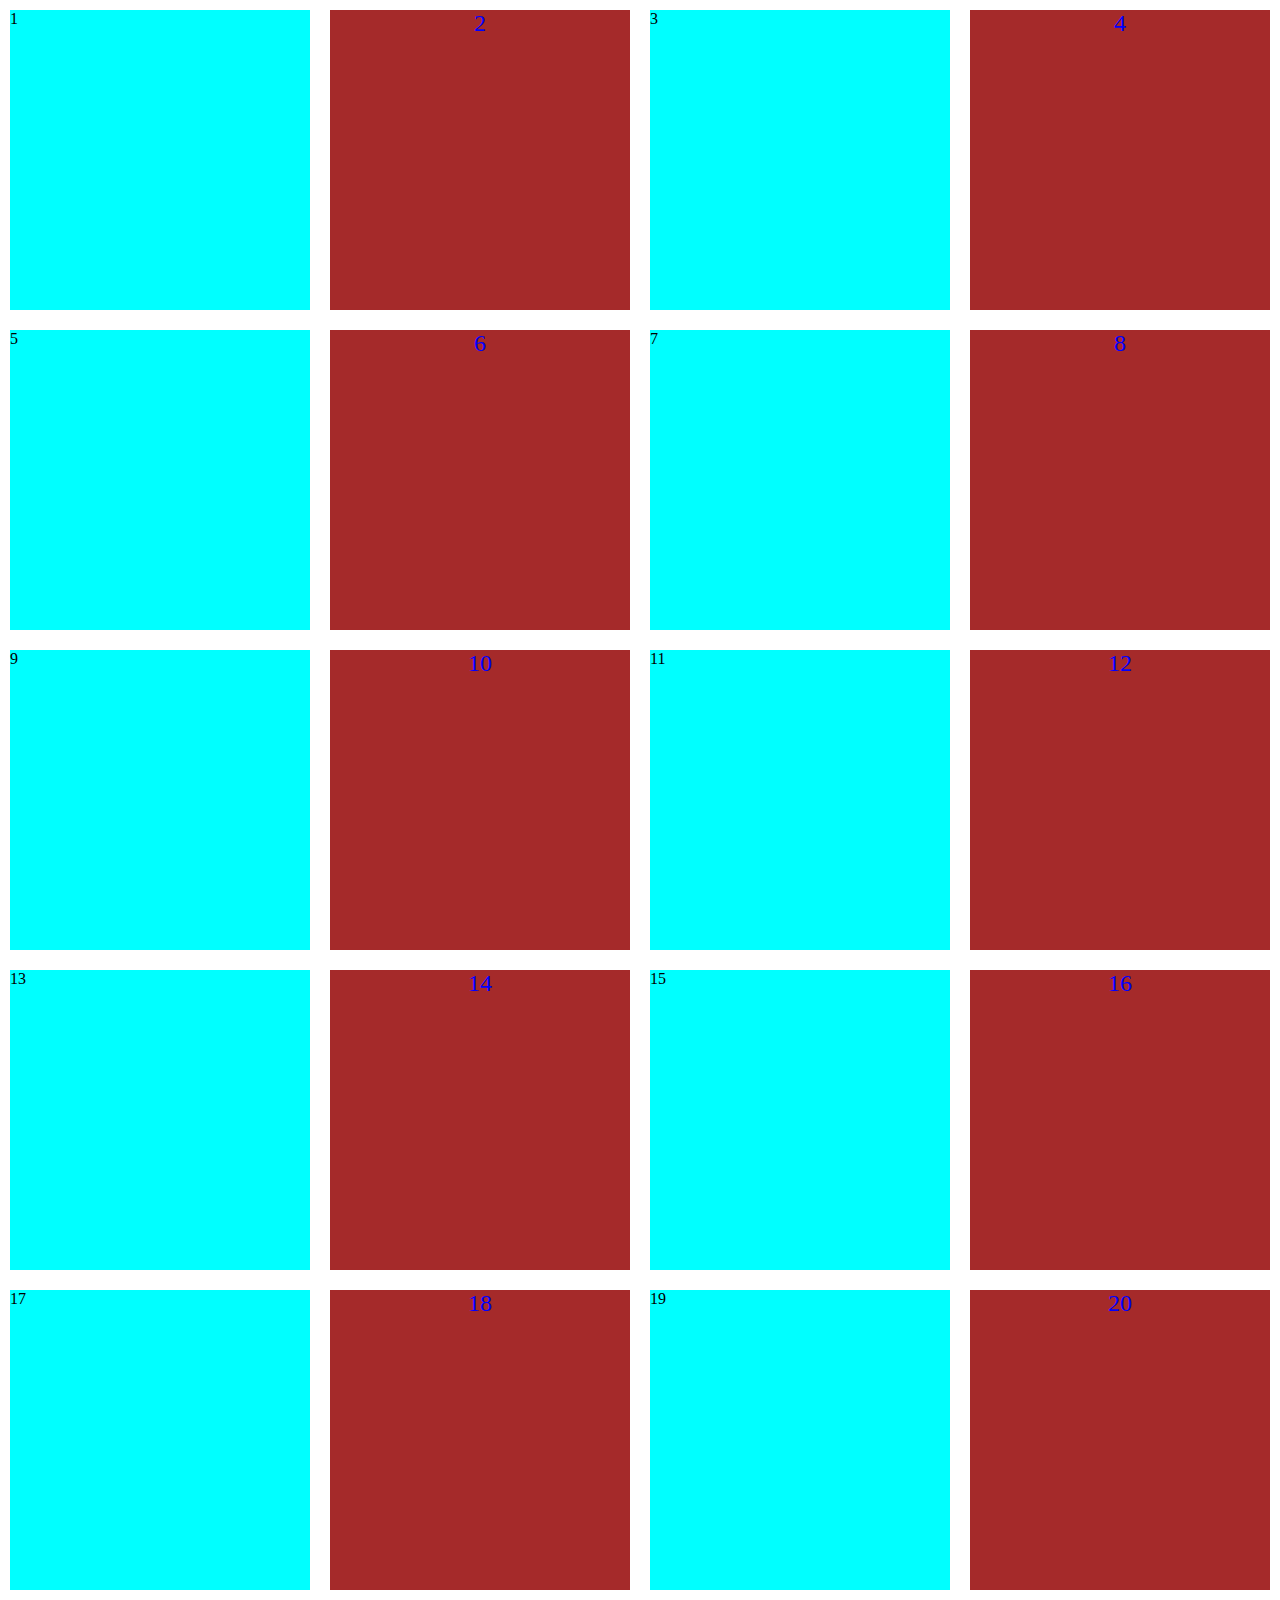
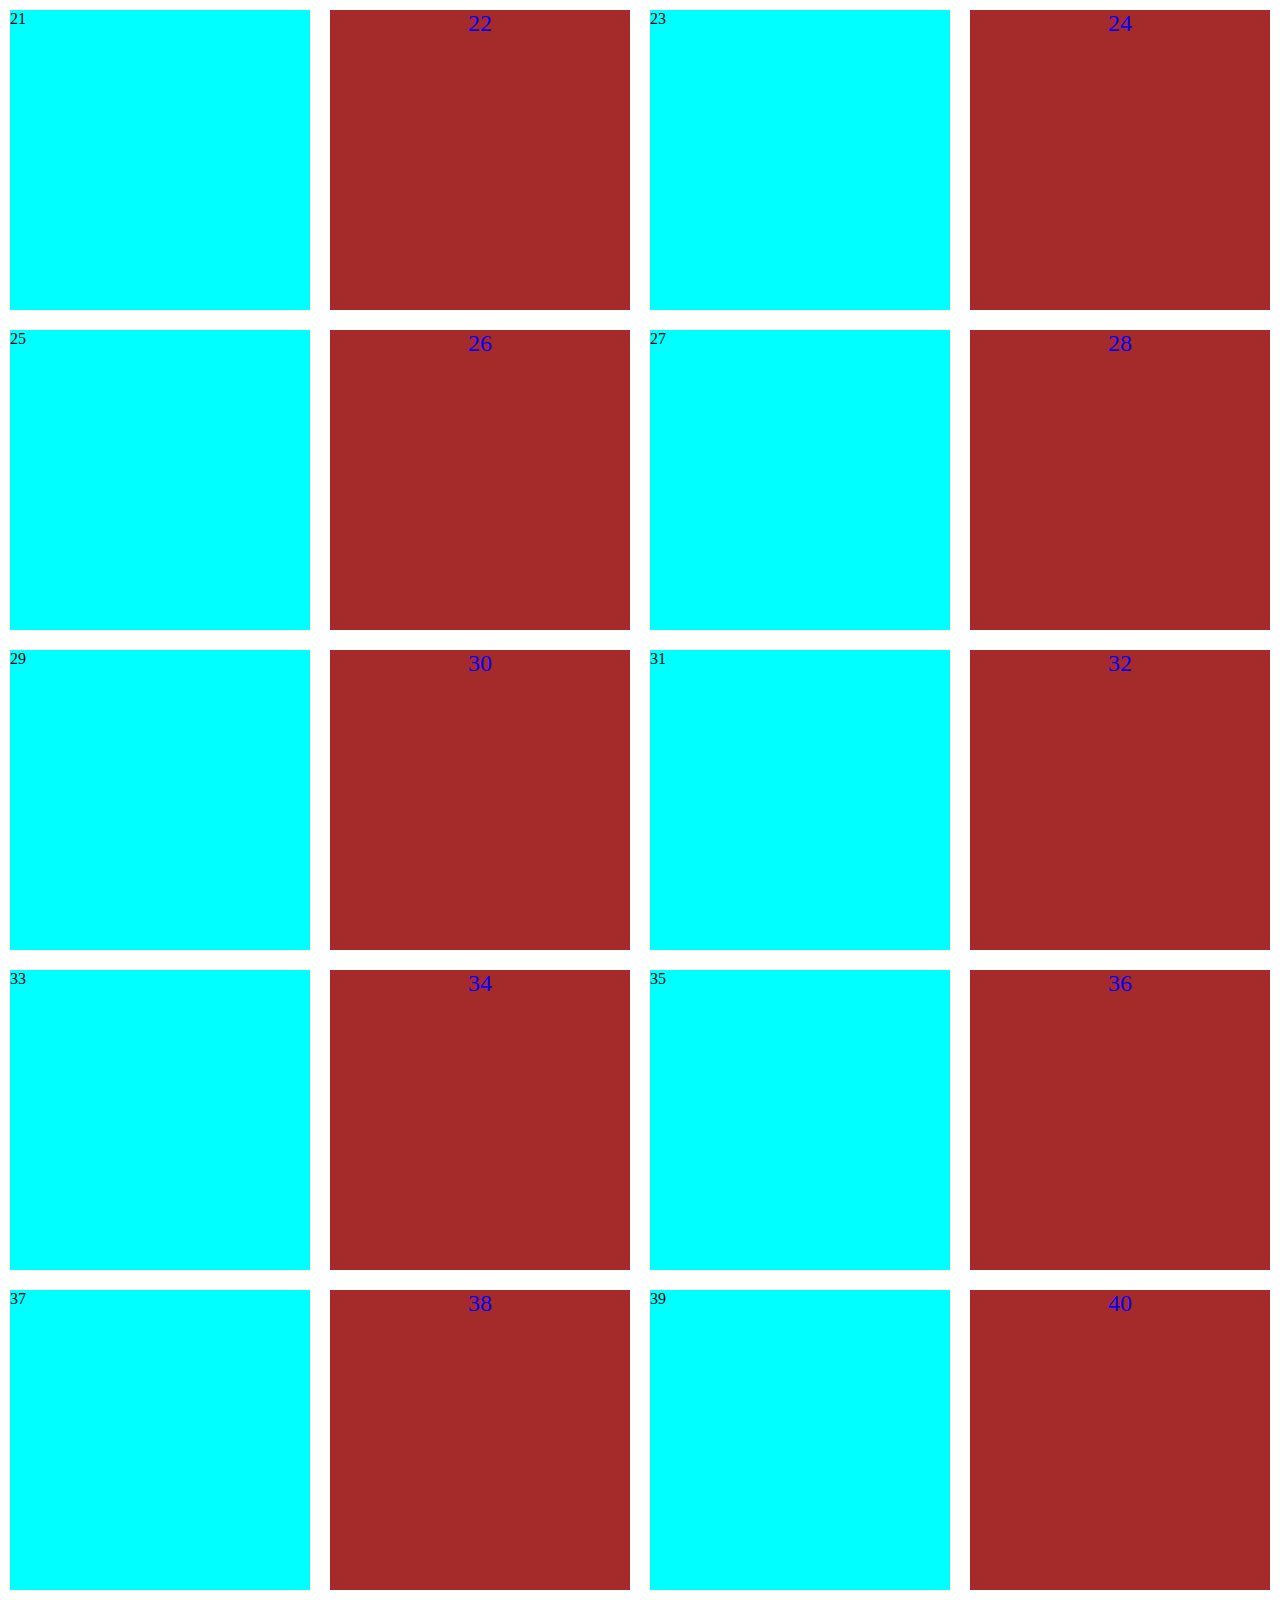
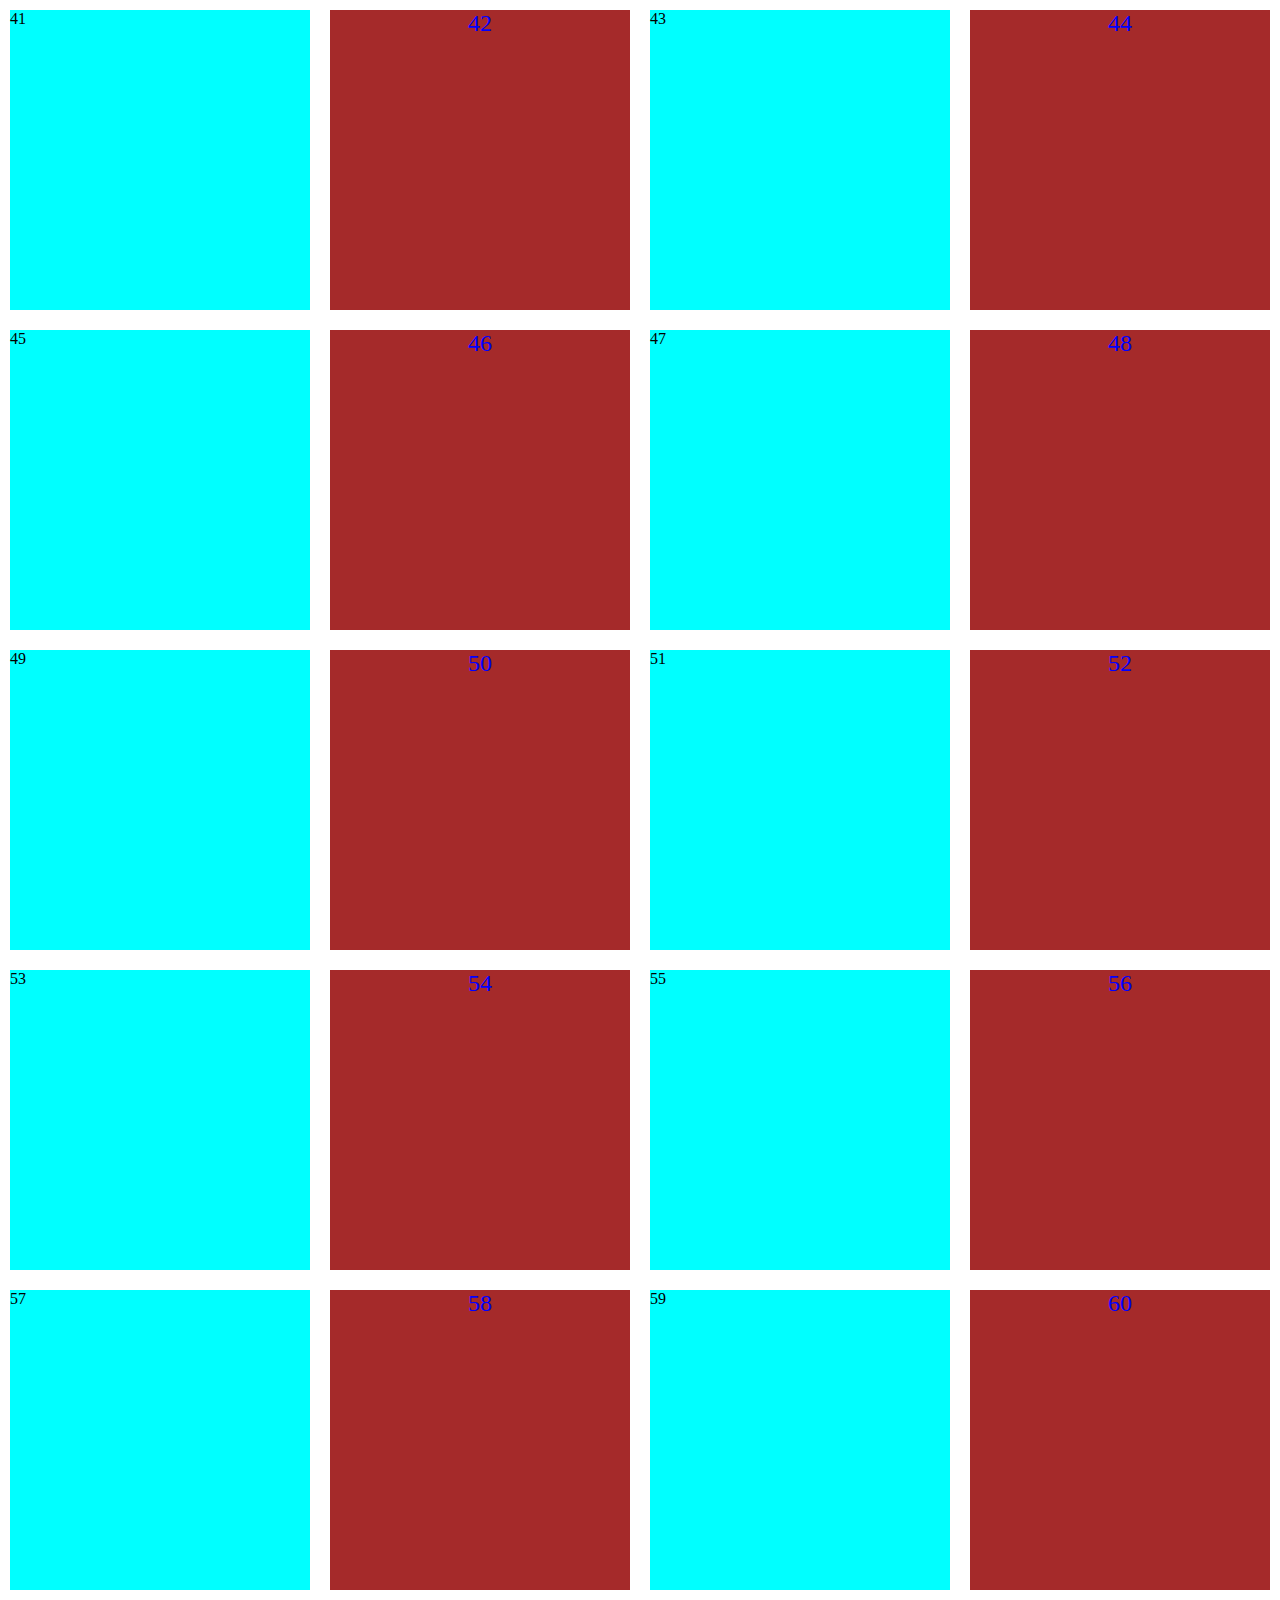
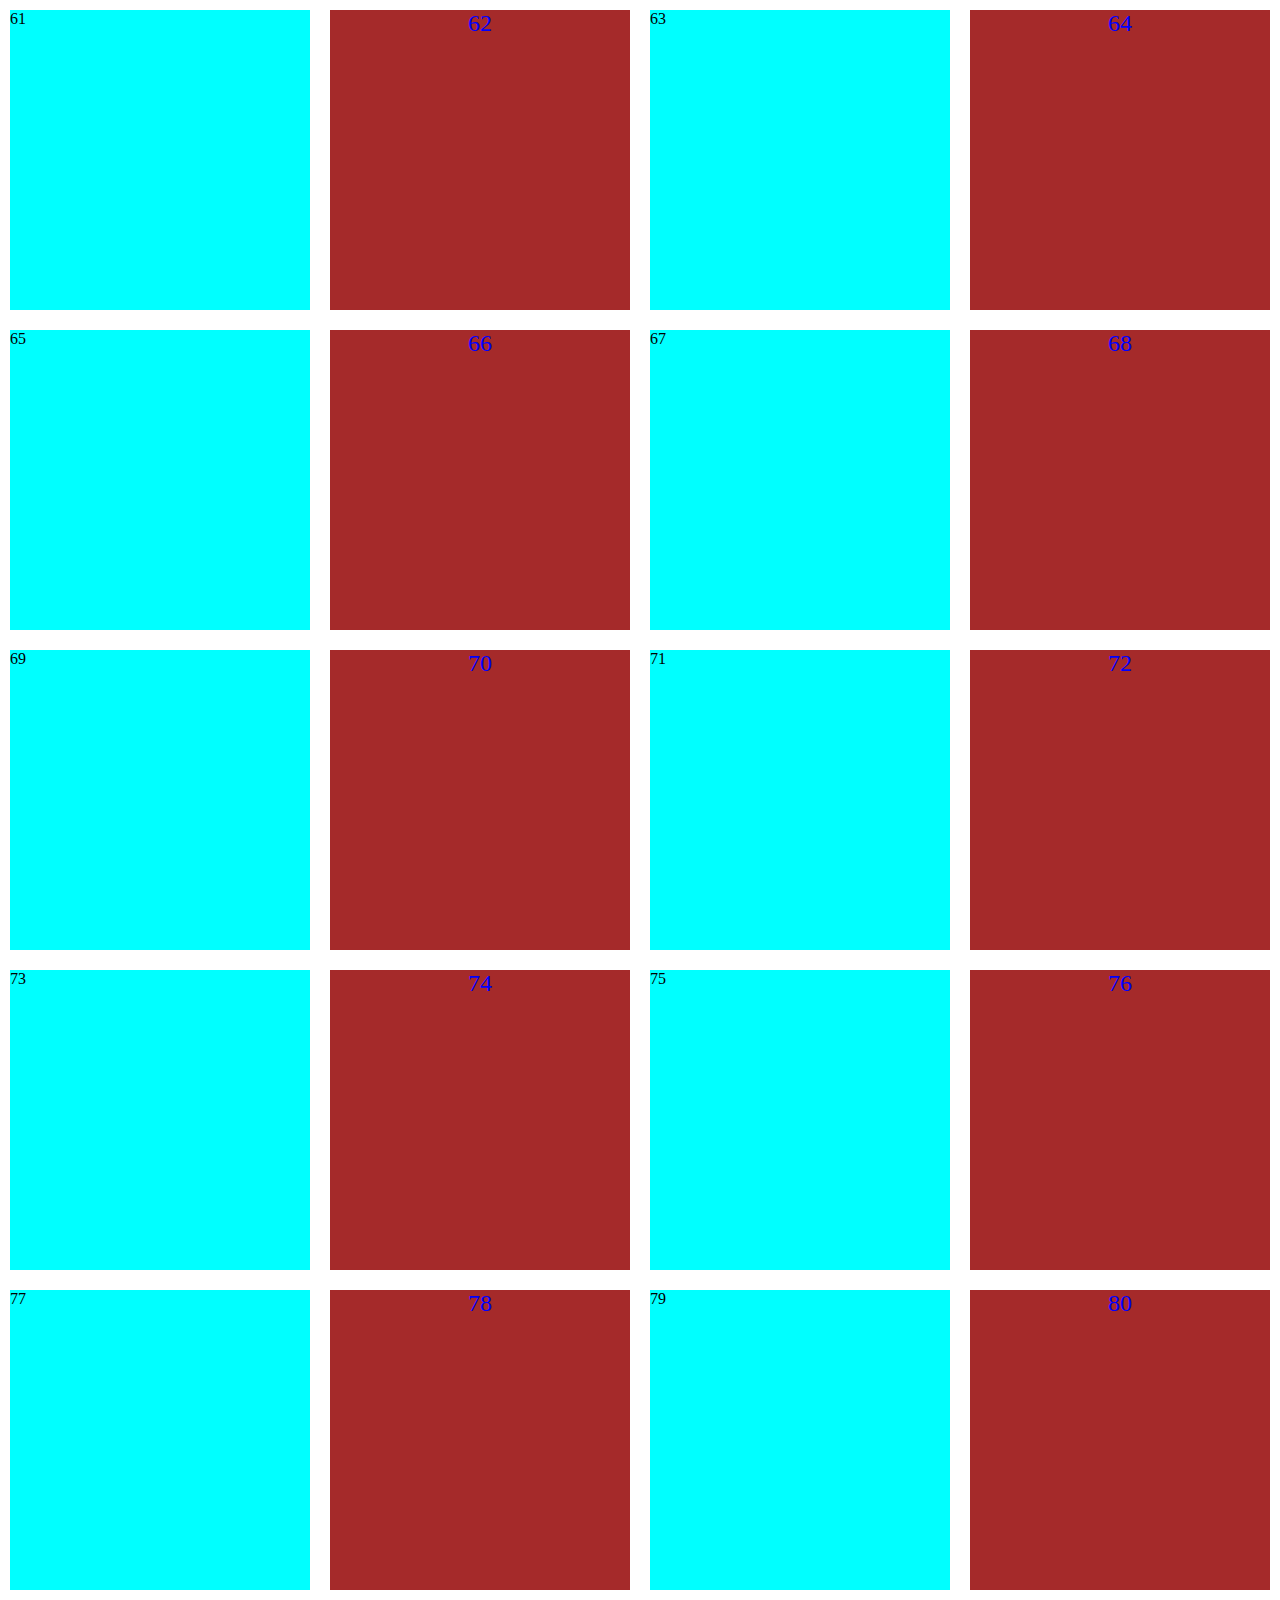
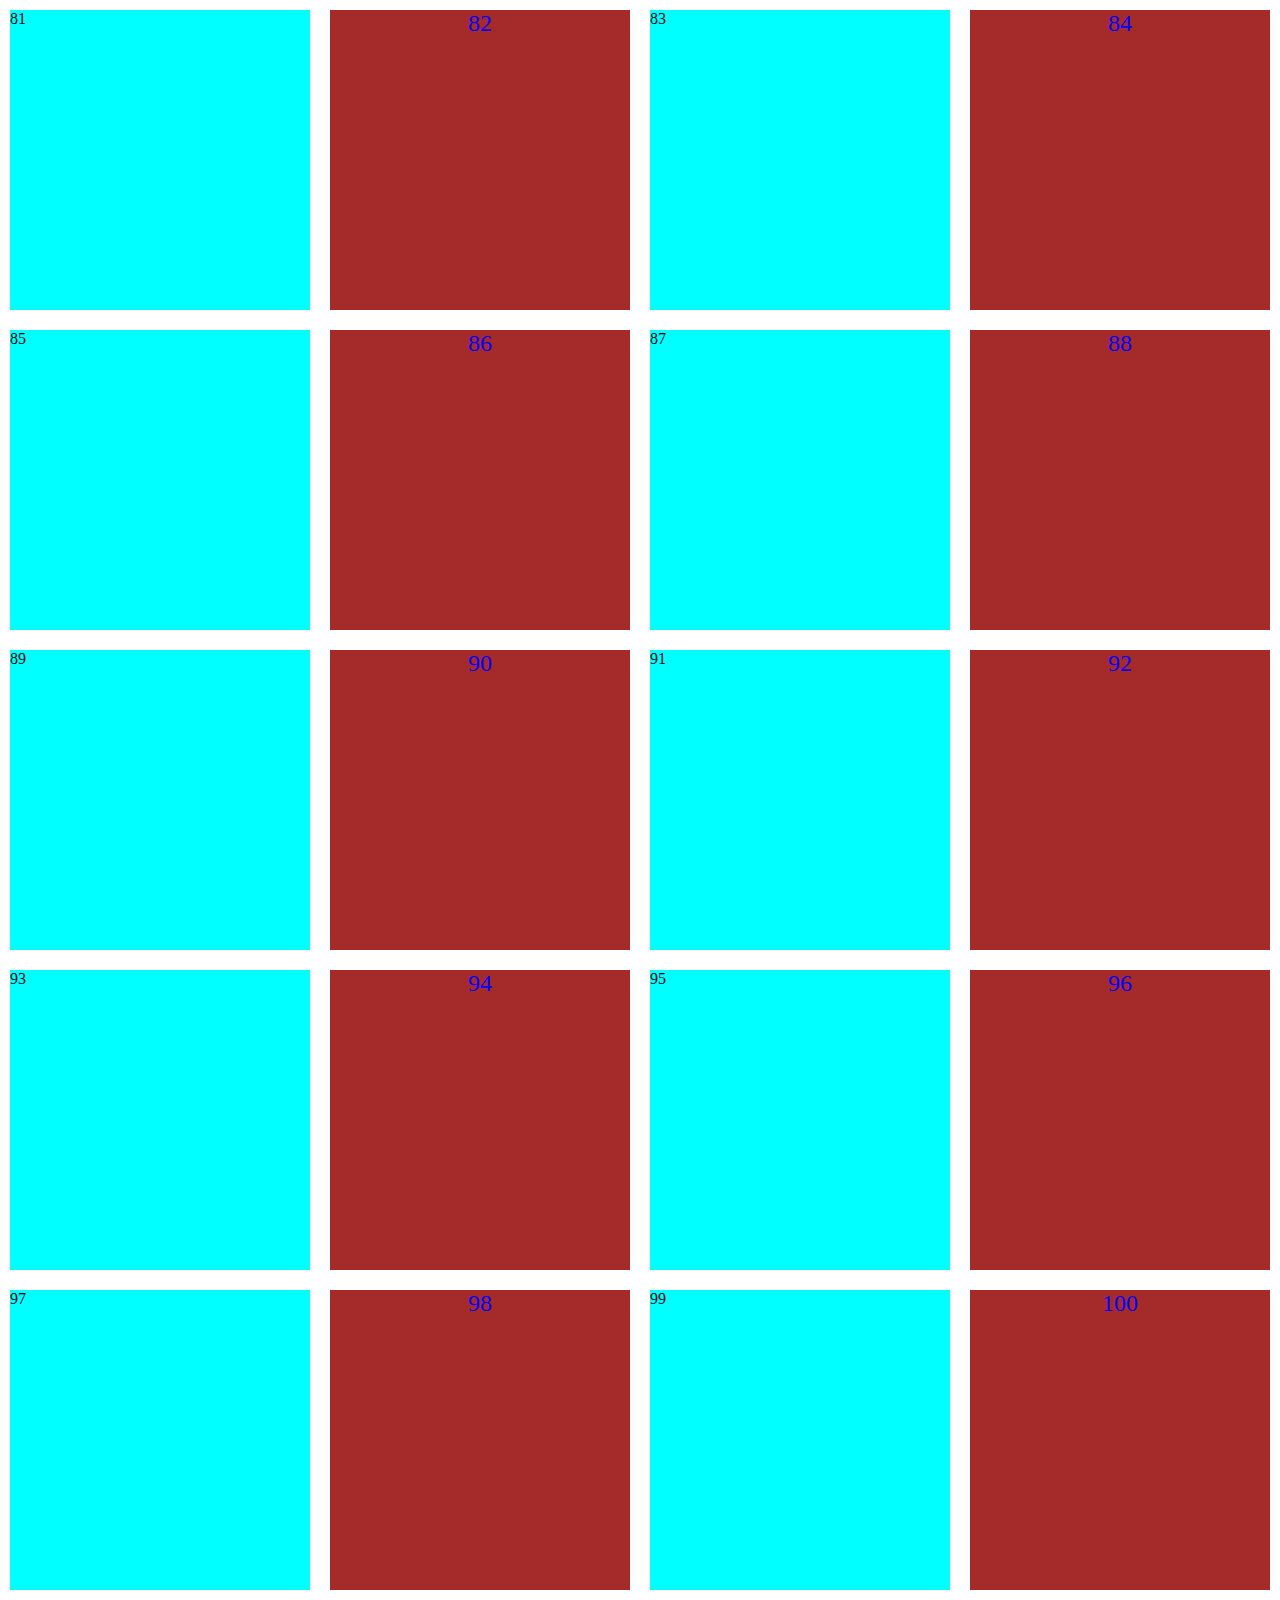
<file: actividad clase 12/index.html>
<!DOCTYPE html>
<html lang="en">
<head>
    <meta charset="UTF-8">
    <meta http-equiv="X-UA-Compatible" content="IE=edge">
    <meta name="viewport" content="width=device-width, initial-scale=1.0">
    <title>clase 12 actividad</title>
    <link rel="stylesheet" href="./scripts/styles.css">
</head>
<body>
    <div class="box">

    </div>
    <script src="./scripts/app.js"></script>
</body>
</html>
</file>
<file: actividad clase 12/scripts/styles.css>
*{
    margin: 0;
}
.box{
    display: flex;
    flex-wrap: wrap;
}
 .element{
    color: blue;
    text-align: center;
    font-size: 1.5rem;
}
.element{
    width: 300px;
    height: 300px;
    background-color: brown;
    margin: 10px;
}
.element1{
    width: 300px;
    height: 300px;
    background-color: aqua;
    color: black;
    margin: 10px;
}
</file>
